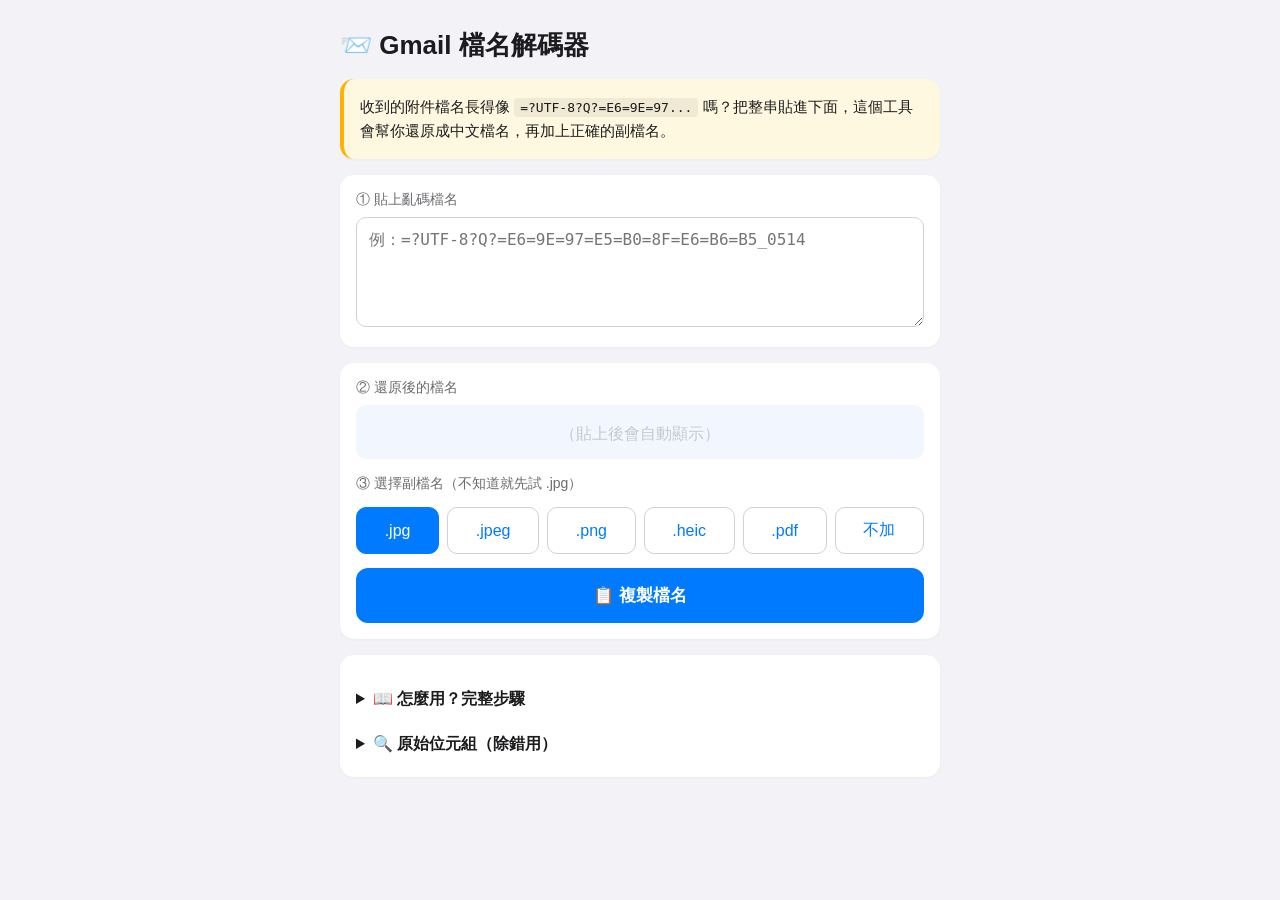
<file: gmail-decoder.html>
<!DOCTYPE html>
<html lang="zh-TW">
<head>
<meta charset="UTF-8">
<meta name="viewport" content="width=device-width, initial-scale=1.0, viewport-fit=cover">
<meta name="apple-mobile-web-app-capable" content="yes">
<title>Gmail 檔名解碼器</title>
<style>
  * { box-sizing: border-box; -webkit-tap-highlight-color: transparent; }
  body {
    font-family: -apple-system, BlinkMacSystemFont, "PingFang TC", "Microsoft JhengHei", sans-serif;
    margin: 0;
    padding: 20px;
    max-width: 640px;
    margin: 0 auto;
    background: #f2f2f7;
    color: #1c1c1e;
    min-height: 100vh;
  }
  h1 { font-size: 26px; margin: 8px 0 16px; }
  .card {
    background: #fff;
    border-radius: 14px;
    padding: 16px;
    margin-bottom: 16px;
    box-shadow: 0 1px 3px rgba(0,0,0,0.04);
  }
  .help {
    background: #fff8e1;
    border-left: 4px solid #ffb300;
    font-size: 15px;
    line-height: 1.6;
  }
  .help code {
    background: rgba(0,0,0,0.06);
    padding: 2px 6px;
    border-radius: 4px;
    font-size: 13px;
    word-break: break-all;
  }
  label { display: block; font-size: 14px; color: #6c6c70; margin-bottom: 8px; }
  textarea {
    width: 100%;
    min-height: 110px;
    font-size: 16px;
    padding: 12px;
    border-radius: 10px;
    border: 1px solid #d1d1d6;
    font-family: ui-monospace, SFMono-Regular, Menlo, monospace;
    resize: vertical;
  }
  textarea:focus { outline: none; border-color: #007aff; }
  .filename-box {
    font-size: 22px;
    font-weight: 600;
    color: #007aff;
    padding: 14px;
    background: #f2f7ff;
    border-radius: 10px;
    word-break: break-all;
    min-height: 28px;
    text-align: center;
  }
  .ext-row {
    display: flex;
    gap: 8px;
    flex-wrap: wrap;
    margin-top: 14px;
  }
  .ext-btn {
    flex: 1 1 auto;
    min-width: 64px;
    padding: 12px 8px;
    font-size: 16px;
    border-radius: 10px;
    border: 1px solid #d1d1d6;
    background: #fff;
    color: #007aff;
    font-weight: 500;
    cursor: pointer;
  }
  .ext-btn:active { background: #e5e5ea; }
  .ext-btn.active { background: #007aff; color: #fff; border-color: #007aff; }
  .copy-btn {
    width: 100%;
    margin-top: 14px;
    padding: 16px;
    font-size: 17px;
    font-weight: 600;
    border-radius: 12px;
    border: none;
    background: #007aff;
    color: #fff;
    cursor: pointer;
  }
  .copy-btn:active { background: #0051d5; }
  .copy-btn.done { background: #34c759; }
  .empty { color: #c7c7cc; font-weight: 400; font-size: 16px; }
  .steps { font-size: 14px; line-height: 1.8; color: #3a3a3c; }
  .steps ol { padding-left: 20px; margin: 8px 0; }
  details { margin-top: 12px; }
  summary { font-weight: 600; cursor: pointer; padding: 6px 0; }
  .raw { font-size: 13px; color: #6c6c70; word-break: break-all; font-family: ui-monospace, monospace; }
</style>
</head>
<body>
  <h1>📨 Gmail 檔名解碼器</h1>

  <div class="card help">
    收到的附件檔名長得像 <code>=?UTF-8?Q?=E6=9E=97...</code> 嗎？把整串貼進下面，這個工具會幫你還原成中文檔名，再加上正確的副檔名。
  </div>

  <div class="card">
    <label>① 貼上亂碼檔名</label>
    <textarea id="input" placeholder="例：=?UTF-8?Q?=E6=9E=97=E5=B0=8F=E6=B6=B5_0514" autocapitalize="off" autocorrect="off" spellcheck="false"></textarea>
  </div>

  <div class="card">
    <label>② 還原後的檔名</label>
    <div class="filename-box" id="filename"><span class="empty">（貼上後會自動顯示）</span></div>

    <label style="margin-top:16px">③ 選擇副檔名（不知道就先試 .jpg）</label>
    <div class="ext-row" id="extRow">
      <button class="ext-btn" data-ext=".jpg">.jpg</button>
      <button class="ext-btn" data-ext=".jpeg">.jpeg</button>
      <button class="ext-btn" data-ext=".png">.png</button>
      <button class="ext-btn" data-ext=".heic">.heic</button>
      <button class="ext-btn" data-ext=".pdf">.pdf</button>
      <button class="ext-btn" data-ext="">不加</button>
    </div>

    <button class="copy-btn" id="copyBtn">📋 複製檔名</button>
  </div>

  <div class="card">
    <details>
      <summary>📖 怎麼用？完整步驟</summary>
      <div class="steps">
        <ol>
          <li>在 Gmail 信件裡，<b>長按</b>亂碼檔名（例如 <code>=?UTF-8?Q?...</code>），選「拷貝」</li>
          <li>回到這個頁面，<b>長按上面的輸入框</b> → 貼上</li>
          <li>檔名會自動還原成中文</li>
          <li>選一個副檔名（照片通常是 <b>.jpg</b>）</li>
          <li>按「複製檔名」</li>
          <li>回到 Gmail 把附件「儲存到檔案」</li>
          <li>打開「檔案」App → 找到剛存的檔 → 長按 → <b>重新命名</b> → 貼上 → 完成 ✅</li>
        </ol>
      </div>
    </details>
    <details>
      <summary>🔍 原始位元組（除錯用）</summary>
      <div class="raw" id="rawBytes">—</div>
    </details>
  </div>

<script>
  const input = document.getElementById('input');
  const filenameEl = document.getElementById('filename');
  const copyBtn = document.getElementById('copyBtn');
  const extRow = document.getElementById('extRow');
  const rawBytes = document.getElementById('rawBytes');

  let baseName = '';
  let currentExt = '';

  function hexToBytes(hexStr) {
    const out = [];
    for (let i = 0; i + 1 < hexStr.length; i += 2) {
      out.push(parseInt(hexStr.substr(i, 2), 16));
    }
    return out;
  }

  function decodeQText(text) {
    // RFC 2047 "Q" encoding. For filenames we KEEP underscores literal
    // (filenames almost never contain spaces; underscore-as-space is
    // confusing in this context).
    const bytes = [];
    let i = 0;
    while (i < text.length) {
      const ch = text[i];
      if (ch === '=' && i + 2 < text.length && /^[0-9A-Fa-f]{2}$/.test(text.substr(i + 1, 2))) {
        bytes.push(parseInt(text.substr(i + 1, 2), 16));
        i += 3;
      } else {
        bytes.push(text.charCodeAt(i) & 0xff);
        i += 1;
      }
    }
    return bytes;
  }

  function decodeBText(text) {
    const clean = text.replace(/\s+/g, '');
    try {
      const bin = atob(clean);
      const out = [];
      for (let i = 0; i < bin.length; i++) out.push(bin.charCodeAt(i));
      return out;
    } catch (e) {
      return [];
    }
  }

  function bytesToString(bytes, charset) {
    try {
      return new TextDecoder(charset || 'utf-8').decode(new Uint8Array(bytes));
    } catch (e) {
      return new TextDecoder('utf-8').decode(new Uint8Array(bytes));
    }
  }

  function decodeEncodedWords(raw) {
    let s = (raw || '').trim();
    if (!s) return '';

    // Match =?charset?Q-or-B?text?=  (also tolerate missing trailing ?=)
    const re = /=\?([^?]+)\?([QqBb])\?([^?]*?)(?:\?=|$)/g;
    let result = '';
    let lastEnd = 0;
    let m;
    let foundAny = false;
    let allBytes = [];

    while ((m = re.exec(s)) !== null) {
      foundAny = true;
      // Append any literal text before this encoded-word
      if (m.index > lastEnd) {
        result += s.substring(lastEnd, m.index);
      }
      const charset = m[1];
      const enc = m[2].toUpperCase();
      const text = m[3];
      const bytes = (enc === 'Q') ? decodeQText(text) : decodeBText(text);
      allBytes = allBytes.concat(bytes);
      result += bytesToString(bytes, charset);
      lastEnd = re.lastIndex;
    }

    // Append trailing literal
    if (lastEnd < s.length) result += s.substring(lastEnd);

    rawBytes.textContent = foundAny
      ? allBytes.map(b => b.toString(16).padStart(2, '0').toUpperCase()).join(' ')
      : '（沒有偵測到編碼）';

    // If nothing matched, just return the input (user might paste plain text)
    return foundAny ? result : s;
  }

  function render() {
    const decoded = decodeEncodedWords(input.value);
    baseName = decoded;
    if (!decoded) {
      filenameEl.innerHTML = '<span class="empty">（貼上後會自動顯示）</span>';
      return;
    }
    // Strip a trailing extension already present, if user picked one separately
    let display = baseName;
    if (currentExt) {
      display = display.replace(/\.(jpg|jpeg|png|heic|pdf)$/i, '') + currentExt;
    }
    filenameEl.textContent = display;
  }

  function fullFilename() {
    if (!baseName) return '';
    if (currentExt) {
      return baseName.replace(/\.(jpg|jpeg|png|heic|pdf)$/i, '') + currentExt;
    }
    return baseName;
  }

  input.addEventListener('input', render);

  extRow.addEventListener('click', (e) => {
    const btn = e.target.closest('.ext-btn');
    if (!btn) return;
    extRow.querySelectorAll('.ext-btn').forEach(b => b.classList.remove('active'));
    btn.classList.add('active');
    currentExt = btn.dataset.ext || '';
    render();
  });

  async function copyToClipboard(text) {
    if (navigator.clipboard && window.isSecureContext) {
      try { await navigator.clipboard.writeText(text); return true; } catch (e) {}
    }
    // Fallback for older Safari / non-https
    const ta = document.createElement('textarea');
    ta.value = text;
    ta.style.position = 'fixed';
    ta.style.opacity = '0';
    document.body.appendChild(ta);
    ta.select();
    ta.setSelectionRange(0, ta.value.length);
    let ok = false;
    try { ok = document.execCommand('copy'); } catch (e) {}
    document.body.removeChild(ta);
    return ok;
  }

  copyBtn.addEventListener('click', async () => {
    const name = fullFilename();
    if (!name) {
      copyBtn.textContent = '請先貼上檔名';
      setTimeout(() => copyBtn.textContent = '📋 複製檔名', 1500);
      return;
    }
    const ok = await copyToClipboard(name);
    copyBtn.classList.add('done');
    copyBtn.textContent = ok ? '✅ 已複製：' + name : '請手動長按上方檔名複製';
    setTimeout(() => {
      copyBtn.classList.remove('done');
      copyBtn.textContent = '📋 複製檔名';
    }, 2500);
  });

  // Pre-select .jpg as the most common case
  extRow.querySelector('[data-ext=".jpg"]').classList.add('active');
  currentExt = '.jpg';
</script>
</body>
</html>
</file>
